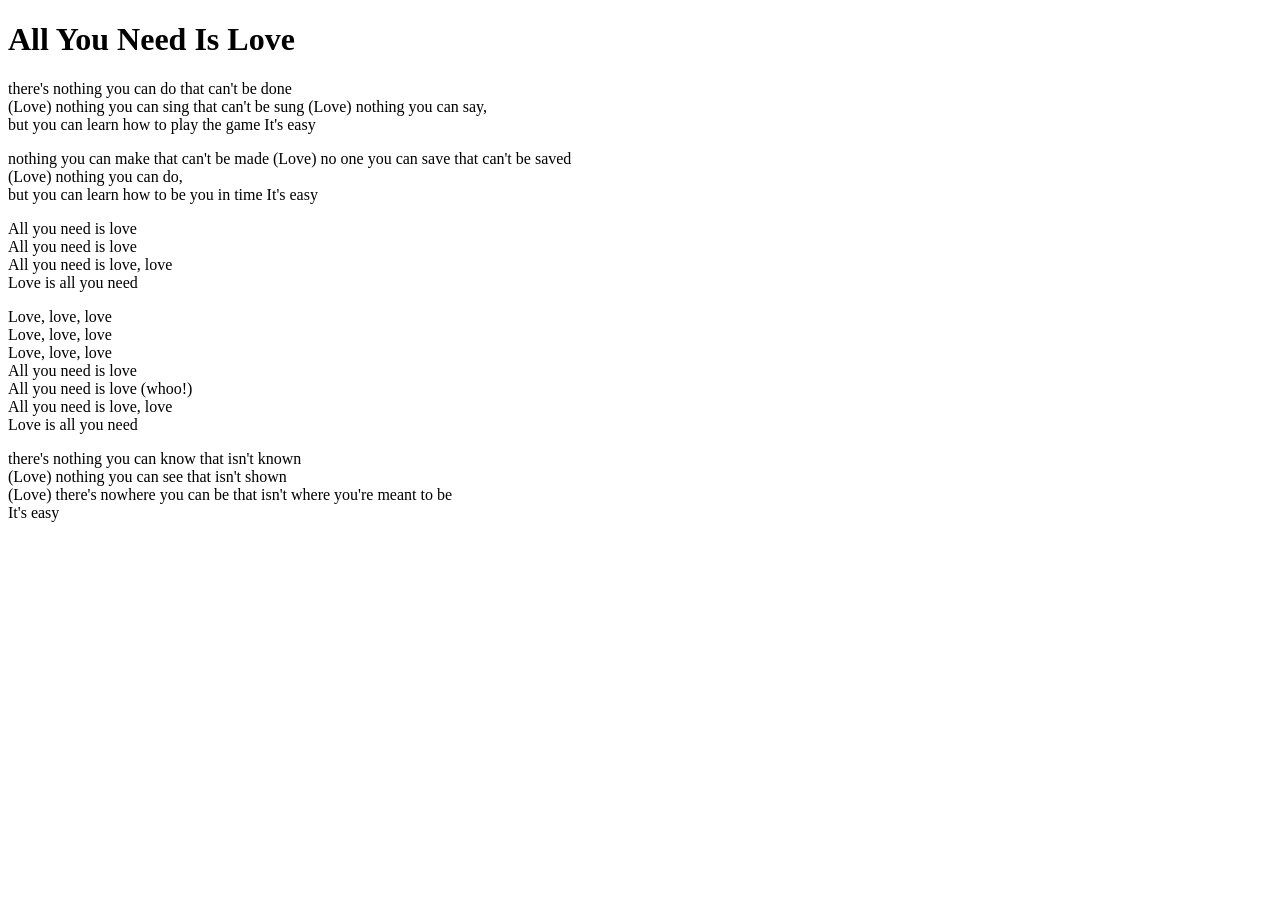
<file: kapitel-1/love/index.html>
<!DOCTYPE html>
<html lang="en">
<head>
    <meta charset="UTF-8">
    <meta name="viewport" content="width=device-width, initial-scale=1.0">
    <title>All You Need Is Love</title>
    <link rel="stylesheet" href=" ">
</head>
<body>
    <h1>All You Need Is Love </h1>
    <p>there's nothing you can do that can't be done <br>
(Love) nothing you can sing that can't be sung
(Love) nothing you can say, <br> but you can learn how to play the game
It's easy</p>
<p>nothing you can make that can't be made
(Love) no one you can save that can't be saved <br>
(Love) nothing you can do, <br> but you can learn how to be you in time
It's easy</p>
<p>All you need is love <br>
All you need is love <br>
All you need is love, love <br>
Love is all you need <br></p>
<p>Love, love, love <br>
Love, love, love <br>
Love, love, love <br>
All you need is love <br>
All you need is love (whoo!) <br>
All you need is love, love <br>
Love is all you need <br></p>
<p>there's nothing you can know that isn't known <br>
(Love) nothing you can see that isn't shown <br> 
(Love) there's nowhere you can be that isn't where you're meant to be <br>
It's easy <br></p>
</body>
</html>
</file>
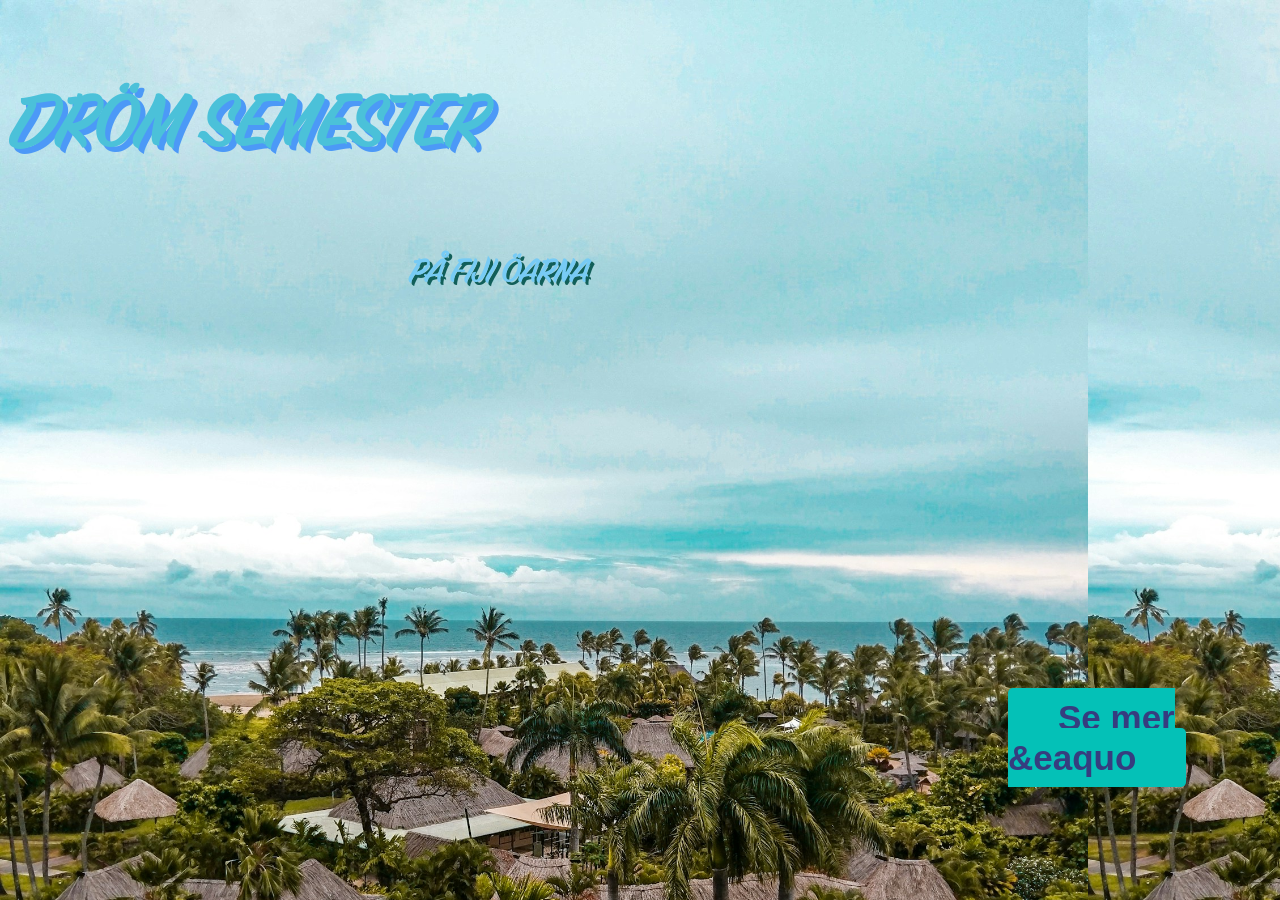
<file: kapitel-2/drömsemester/index.html>
<!DOCTYPE html>
<html lang="en">
<head>
    <meta charset="UTF-8">
    <meta name="viewport" content="width=device-width, initial-scale=1.0">
    <title>Dröm semester</title>
    <link rel="stylesheet" href="style.css">
</head>
<body>
    <h1>Dröm semester</h1>
    <h2>PÅ Fiji öarna</h2>
    <p><a href="#">Se mer &eaquo</a></p>
</body>
</html>
</file>
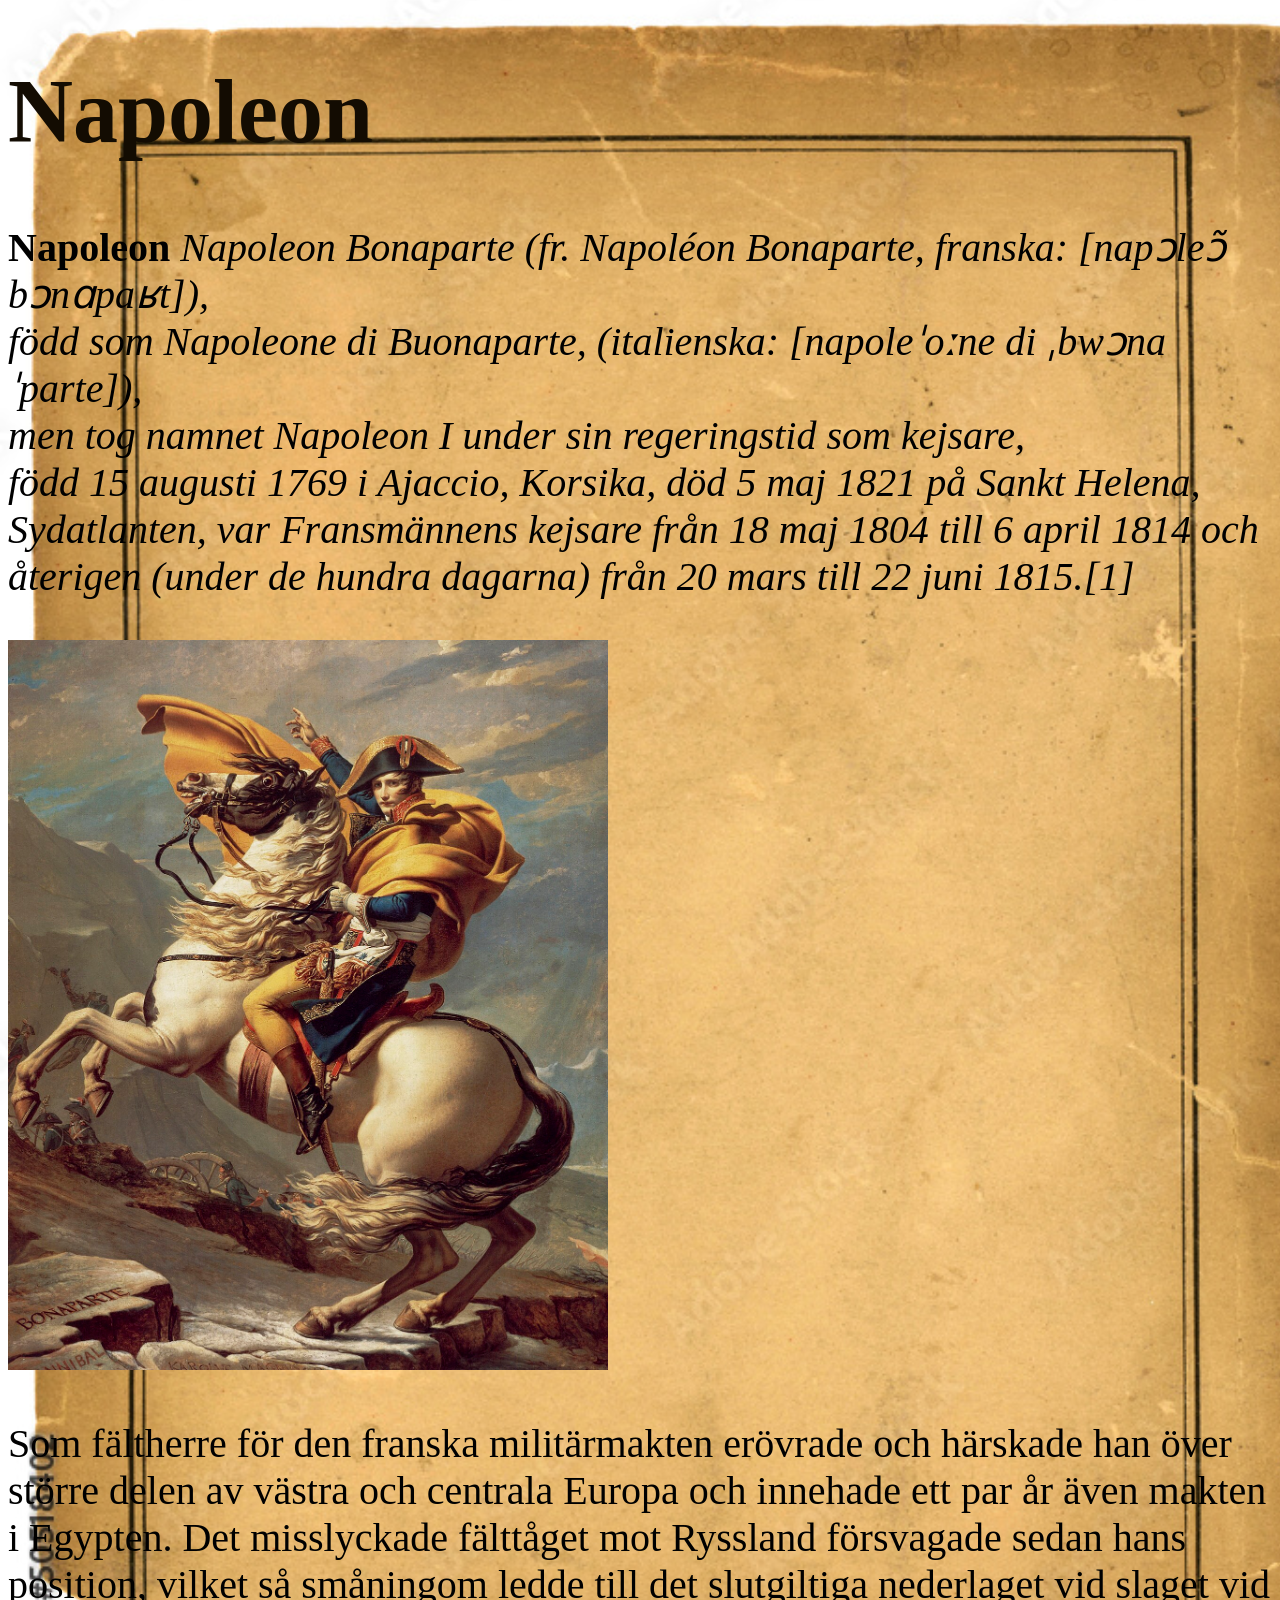
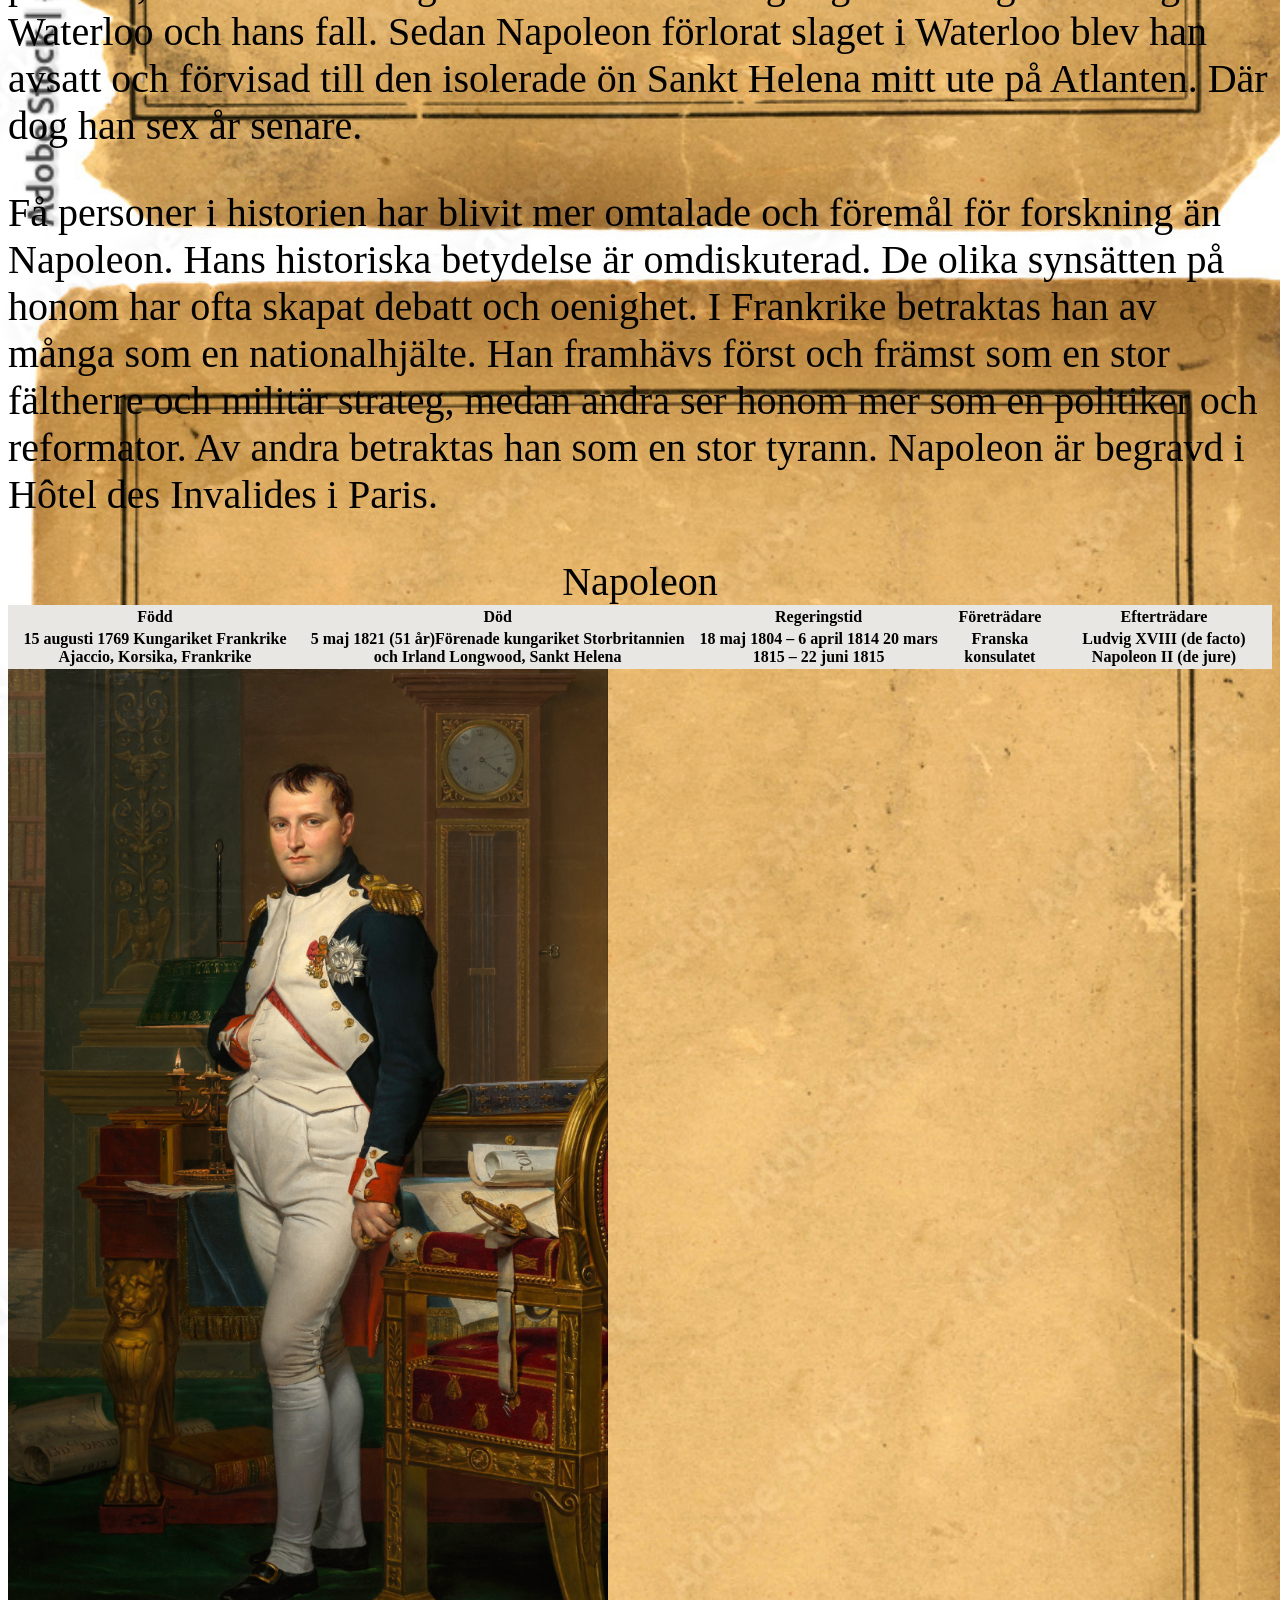
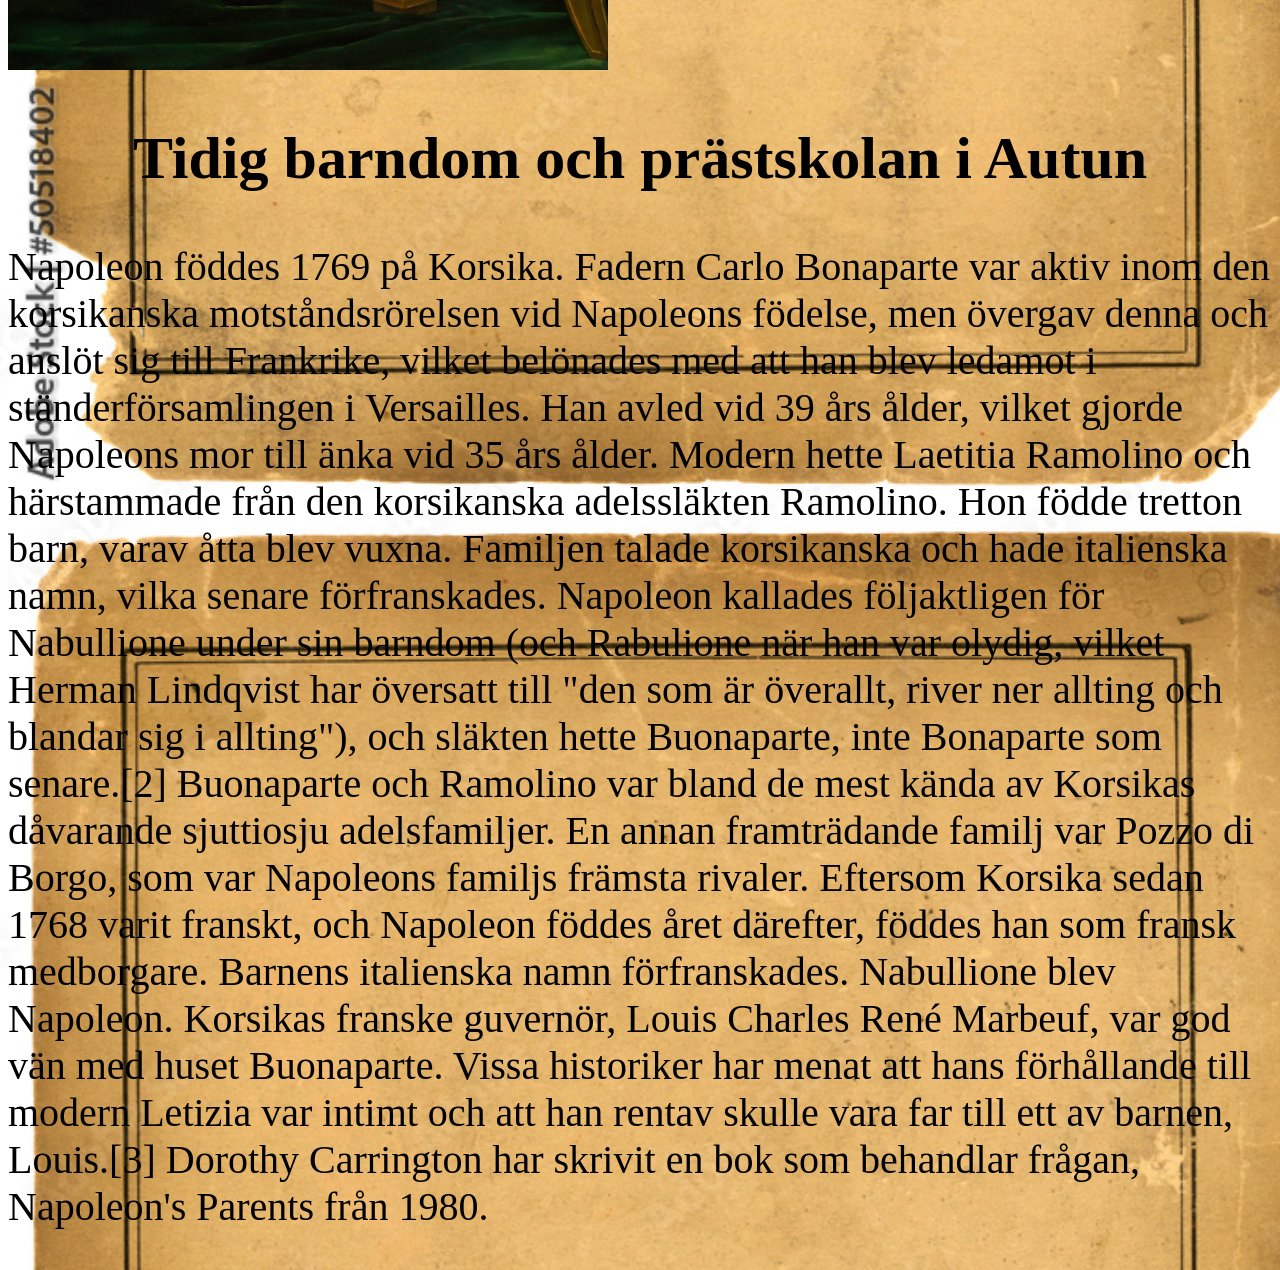
<file: kapitel-2/personportrarr/index.html>
<!DOCTYPE html>
<html lang="en">
<head>
    <meta charset="UTF-8">
    <meta name="viewport" content="width=device-width, initial-scale=1.0">
    <link rel="stylesheet" href="style.css">
    <title>Napoleon</title>
</head>
<body>
    <h1>Napoleon</h1>
    <p><strong>Napoleon</strong> <em> Napoleon Bonaparte (fr. Napoléon Bonaparte, franska: [napɔleɔ̃ bɔnɑpaʁt]), <br> född som Napoleone di Buonaparte, (italienska: [napoleˈoːne di ˌbwɔnaˈparte]),<br> men tog namnet Napoleon I under sin regeringstid som kejsare,<br> född 15 augusti 1769 i Ajaccio, Korsika, död 5 maj 1821 på Sankt Helena, Sydatlanten, var Fransmännens kejsare från 18 maj 1804 till 6 april 1814 och återigen (under de hundra dagarna) från 20 mars till 22 juni 1815.[1]</em></p>
    <p><img src="./bilder/David_-_Napoleon_crossing_the_Alps_-_Malmaison2.jpg" alt=""></p>
    <p>Som fältherre för den franska militärmakten erövrade och härskade han över större delen av västra och centrala Europa och innehade ett par år även makten i Egypten. Det misslyckade fälttåget mot Ryssland försvagade sedan hans position, vilket så småningom ledde till det slutgiltiga nederlaget vid slaget vid Waterloo och hans fall. Sedan Napoleon förlorat slaget i Waterloo blev han avsatt och förvisad till den isolerade ön Sankt Helena mitt ute på Atlanten. Där dog han sex år senare.</p>
    <p>Få personer i historien har blivit mer omtalade och föremål för forskning än Napoleon. Hans historiska betydelse är omdiskuterad. De olika synsätten på honom har ofta skapat debatt och oenighet. I Frankrike betraktas han av många som en nationalhjälte. Han framhävs först och främst som en stor fältherre och militär strateg, medan andra ser honom mer som en politiker och reformator. Av andra betraktas han som en stor tyrann. Napoleon är begravd i Hôtel des Invalides i Paris.</p>
    <table>
        <caption>Napoleon</caption>
        <tr>
            <th>Född</th>
            <th>Död</th>
            <th>Regeringstid</th>
            <th>Företrädare</th>
            <th>Efterträdare</th>
        </tr>
        <tr>
            <th>15 augusti 1769 Kungariket Frankrike Ajaccio, Korsika, Frankrike</th>
            <th>5 maj 1821 (51 år)Förenade kungariket Storbritannien och Irland Longwood, Sankt Helena</th>
            <th>18 maj 1804 – 6 april 1814 20 mars 1815 – 22 juni 1815</th>
            <th>Franska konsulatet</th>
            <th>	Ludvig XVIII (de facto) Napoleon II (de jure)</th>
        </tr>
    </table>
    <img src="./bilder/Jacques-Louis_David_-_The_Emperor_Napoleon_in_His_Study_at_the_Tuileries_-_Google_Art_Project.jpg" alt="">
    <h2>Tidig barndom och prästskolan i Autun</h2>
    <p>Napoleon föddes 1769 på Korsika. Fadern Carlo Bonaparte var aktiv inom den korsikanska motståndsrörelsen vid Napoleons födelse, men övergav denna och anslöt sig till Frankrike, vilket belönades med att han blev ledamot i ständerförsamlingen i Versailles. Han avled vid 39 års ålder, vilket gjorde Napoleons mor till änka vid 35 års ålder. Modern hette Laetitia Ramolino och härstammade från den korsikanska adelssläkten Ramolino. Hon födde tretton barn, varav åtta blev vuxna. Familjen talade korsikanska och hade italienska namn, vilka senare förfranskades. Napoleon kallades följaktligen för Nabullione under sin barndom (och Rabulione när han var olydig, vilket Herman Lindqvist har översatt till "den som är överallt, river ner allting och blandar sig i allting"), och släkten hette Buonaparte, inte Bonaparte som senare.[2] Buonaparte och Ramolino var bland de mest kända av Korsikas dåvarande sjuttiosju adelsfamiljer. En annan framträdande familj var Pozzo di Borgo, som var Napoleons familjs främsta rivaler. Eftersom Korsika sedan 1768 varit franskt, och Napoleon föddes året därefter, föddes han som fransk medborgare. Barnens italienska namn förfranskades. Nabullione blev Napoleon. Korsikas franske guvernör, Louis Charles René Marbeuf, var god vän med huset Buonaparte. Vissa historiker har menat att hans förhållande till modern Letizia var intimt och att han rentav skulle vara far till ett av barnen, Louis.[3] Dorothy Carrington har skrivit en bok som behandlar frågan, Napoleon's Parents från 1980.</p>
</body>
</html>
</file>
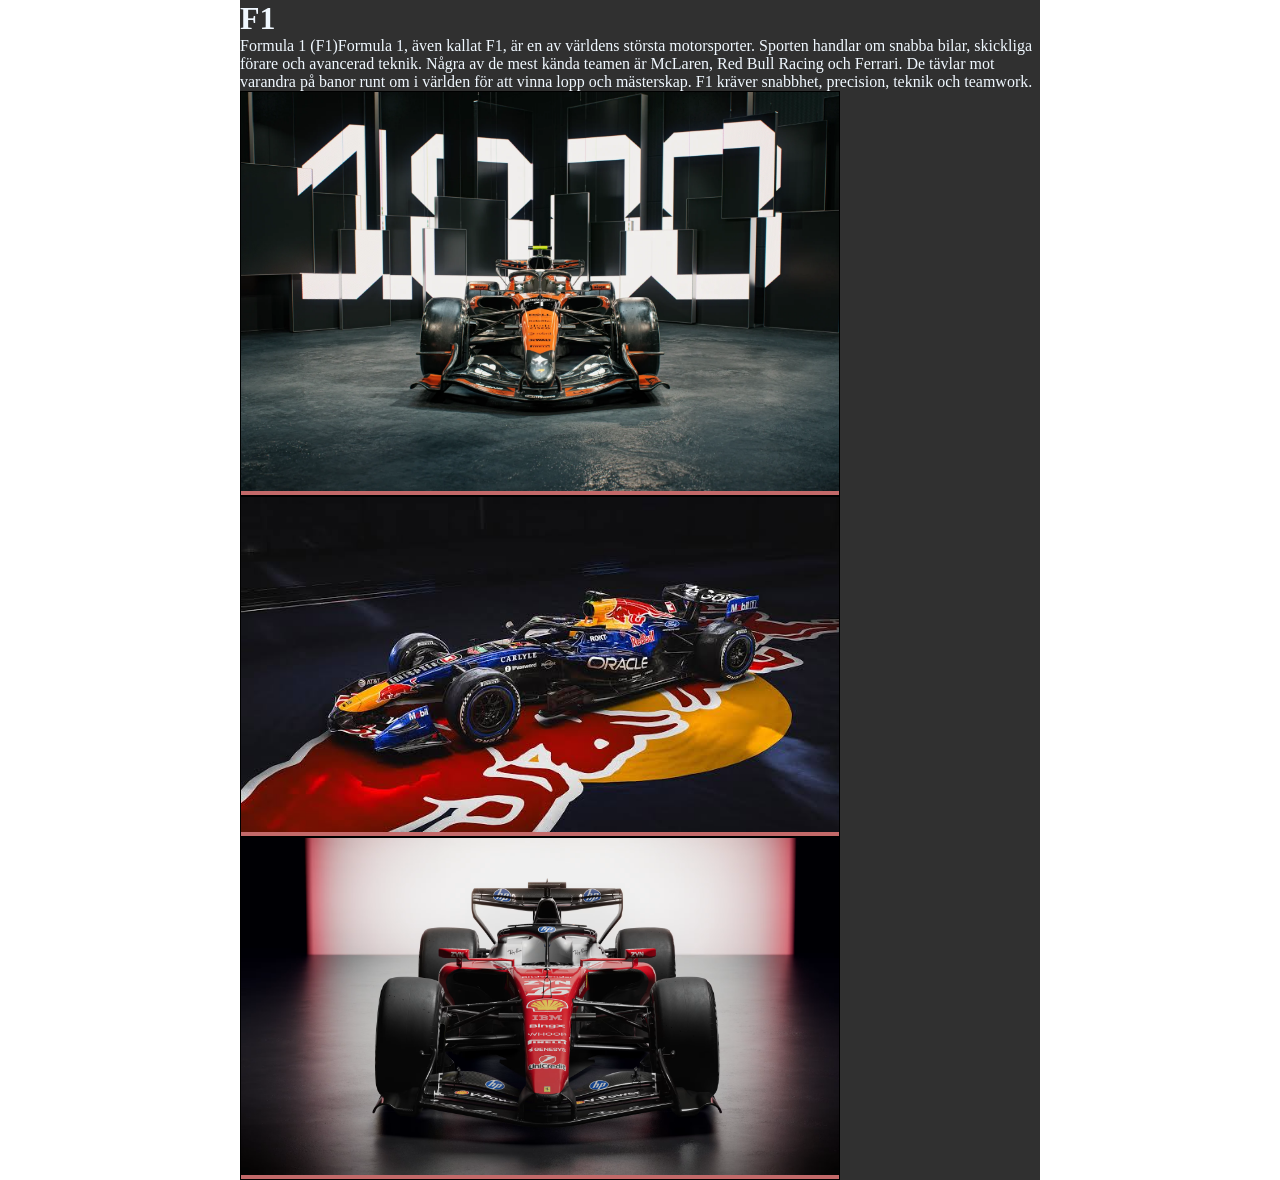
<file: kapitel-3/portfolio/index.html>
<!DOCTYPE html>
<html lang="en">
<head>
    <meta charset="UTF-8">
    <meta name="viewport" content="width=device-width, initial-scale=1.0">
    <title>Document</title>
    <link rel="stylesheet" href="style.css">
</head>
<body>
    <div class="contener">
        <h1>F1</h1>
        <p class="intro"> Formula 1 (F1)Formula 1, även kallat F1, är en av världens största motorsporter. Sporten handlar om snabba bilar, skickliga förare och avancerad teknik. Några av de mest kända teamen är McLaren, Red Bull Racing och Ferrari. De tävlar mot varandra på banor runt om i världen för att vinna lopp och mästerskap. F1 kräver snabbhet, precision, teknik och teamwork.</p>
        <div class="box"> 
            <img src="./bilder/mac.webp" alt="">
            <p class="bildtext"></p>

        </div>
        <div class="box">
            <img src="./bilder/red.jpeg" alt="">
            <p class="bildtext"></p>
        </div>
        <div class="box">
            <img src="./bilder/fer.avif" alt="">
            <p class="bildtext"></p>

        </div>
    </div>
</body>
</html>
</file>
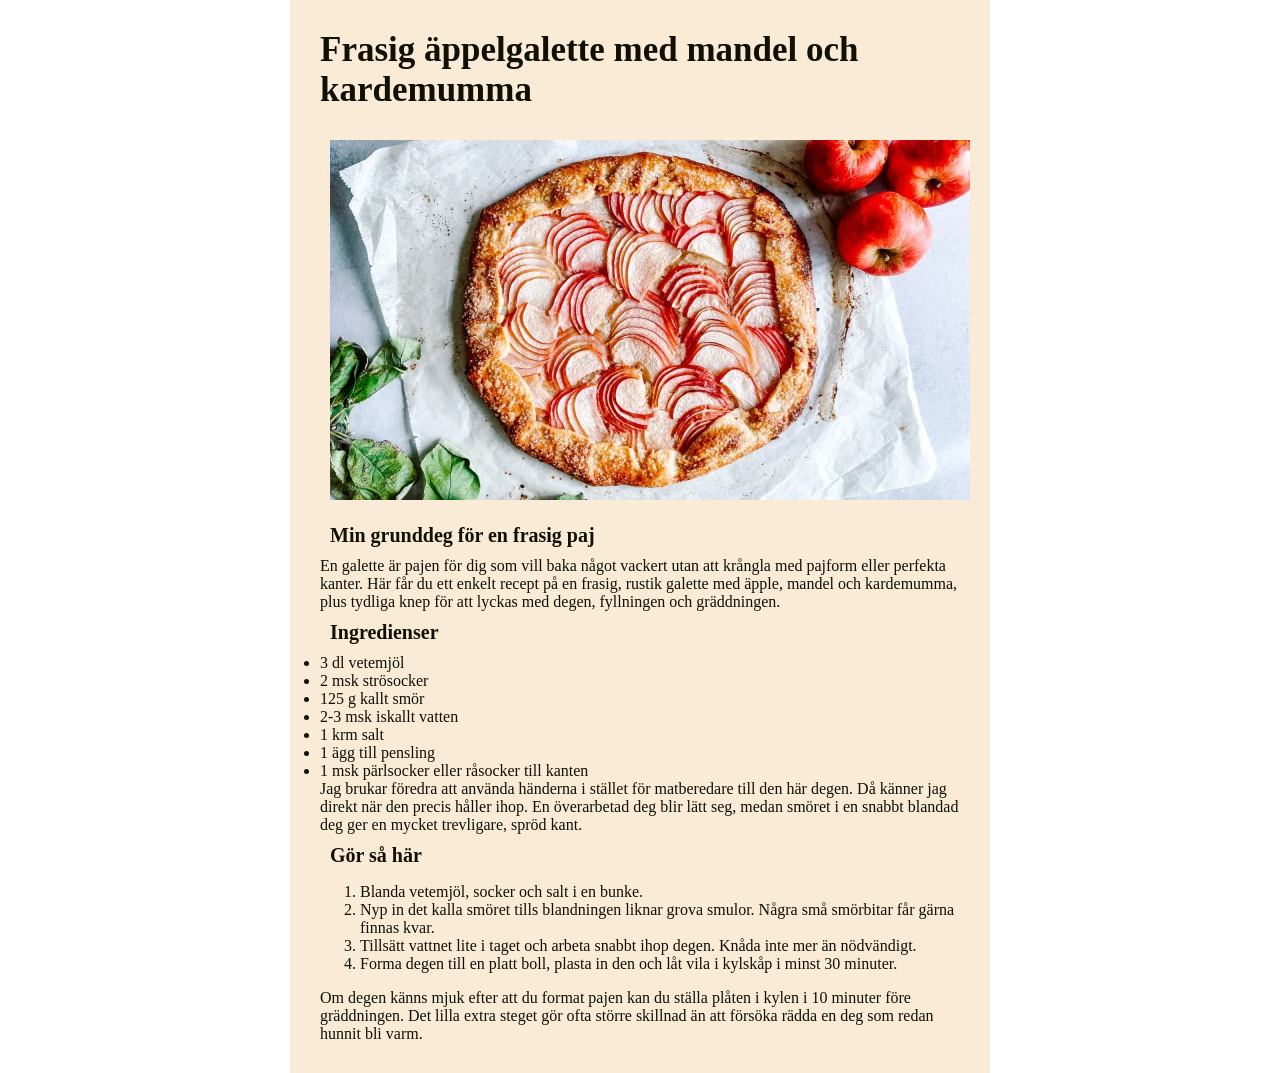
<file: kapitel-3/scones/index.html>
<!DOCTYPE html>
<html lang="en">
<head>
    <meta charset="UTF-8">
    <meta name="viewport" content="width=device-width, initial-scale=1.0">
    <title>Scones</title>
    <link rel="stylesheet" href="style.css">
</head>
<body>
    <div>
        <h1>Frasig äppelgalette med mandel och kardemumma</h1>
        <img src="./bilder/frasig-appelgalette-med-mandel-och-kardemumma.webp" alt="">
        <h2>Min grunddeg för en frasig paj</h2>
        <p>En galette är pajen för dig som vill baka något vackert utan att krångla med pajform eller perfekta kanter. Här får du ett enkelt recept på en frasig, rustik galette med äpple, mandel och kardemumma, plus tydliga knep för att lyckas med degen, fyllningen och gräddningen.</p>
        <h2>Ingredienser</h2>
        <ul>
            <li>3 dl vetemjöl</li>
            <li>2 msk strösocker</li>
            <li>125 g kallt smör</li>
            <li>2-3 msk iskallt vatten</li>
            <li>1 krm salt</li>
            <li>1 ägg till pensling</li>
            <li>1 msk pärlsocker eller råsocker till kanten</li>
        </ul>
        <p>Jag brukar föredra att använda händerna i stället för matberedare till den här degen. Då känner jag direkt när den precis håller ihop. En överarbetad deg blir lätt seg, medan smöret i en snabbt blandad deg ger en mycket trevligare, spröd kant.</p>
        <h2>Gör så här</h2>
        <ol>
            <li>Blanda vetemjöl, socker och salt i en bunke.</li>
            <li>Nyp in det kalla smöret tills blandningen liknar grova smulor. Några små smörbitar får gärna finnas kvar.</li>
            <li>Tillsätt vattnet lite i taget och arbeta snabbt ihop degen. Knåda inte mer än nödvändigt.</li>
            <li>Forma degen till en platt boll, plasta in den och låt vila i kylskåp i minst 30 minuter.</li>

        </ol>
        <p>Om degen känns mjuk efter att du format pajen kan du ställa plåten i kylen i 10 minuter före gräddningen. Det lilla extra steget gör ofta större skillnad än att försöka rädda en deg som redan hunnit bli varm.</p>

    </div>
</body>
</html>
</file>
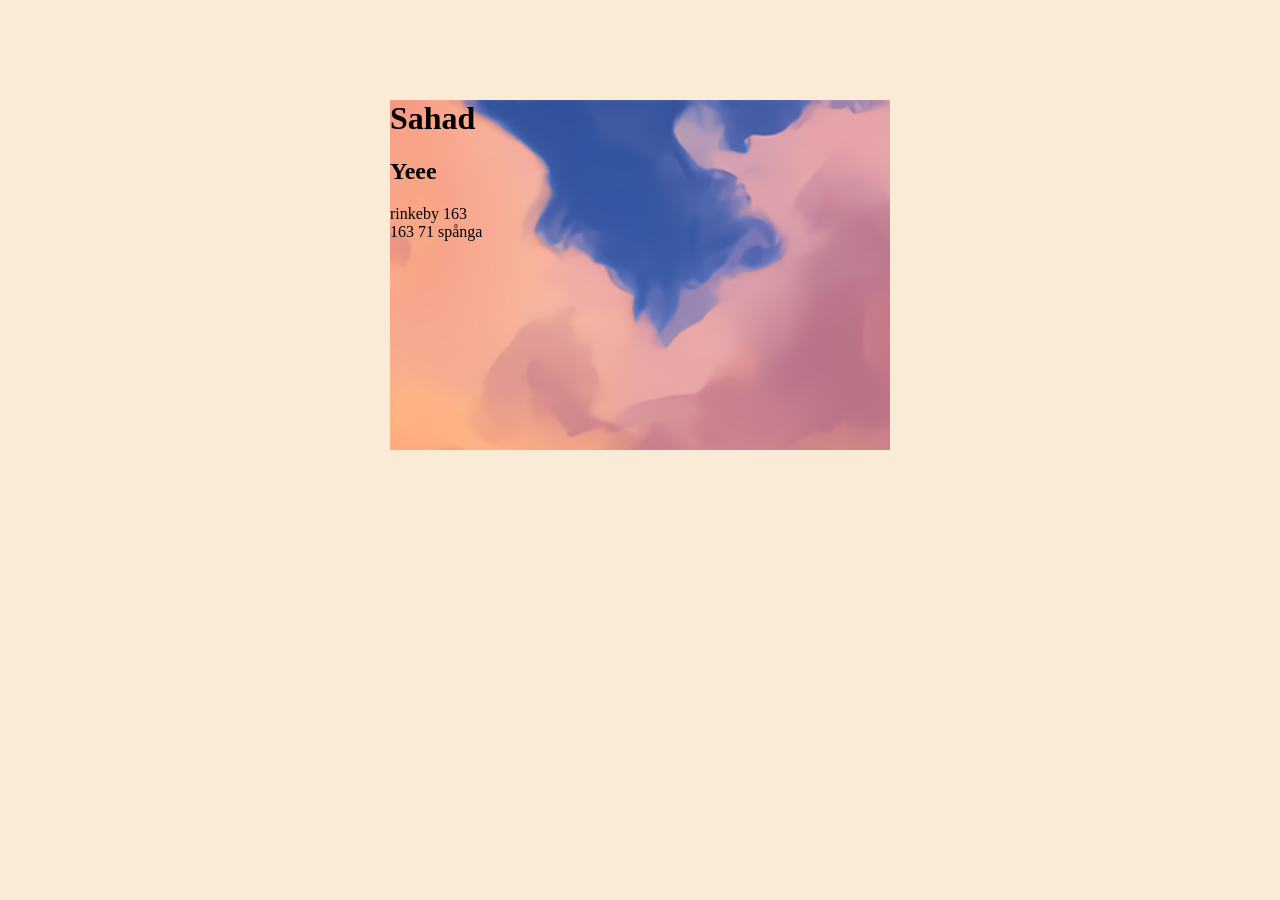
<file: kapitel-3/visitkort/index.html>
<!DOCTYPE html>
<html lang="en">
<head>
    <meta charset="UTF-8">
    <meta name="viewport" content="width=device-width, initial-scale=1.0">
    <title>Document</title>
    <link rel="stylesheet" href="style.css">
</head>
<body>
    <div>
        <h1>Sahad</h1>
        <h2>Yeee</h2>
        <p>rinkeby 163 <br>
        163 71 spånga</p>
    </div>
</body>
</html>
</file>
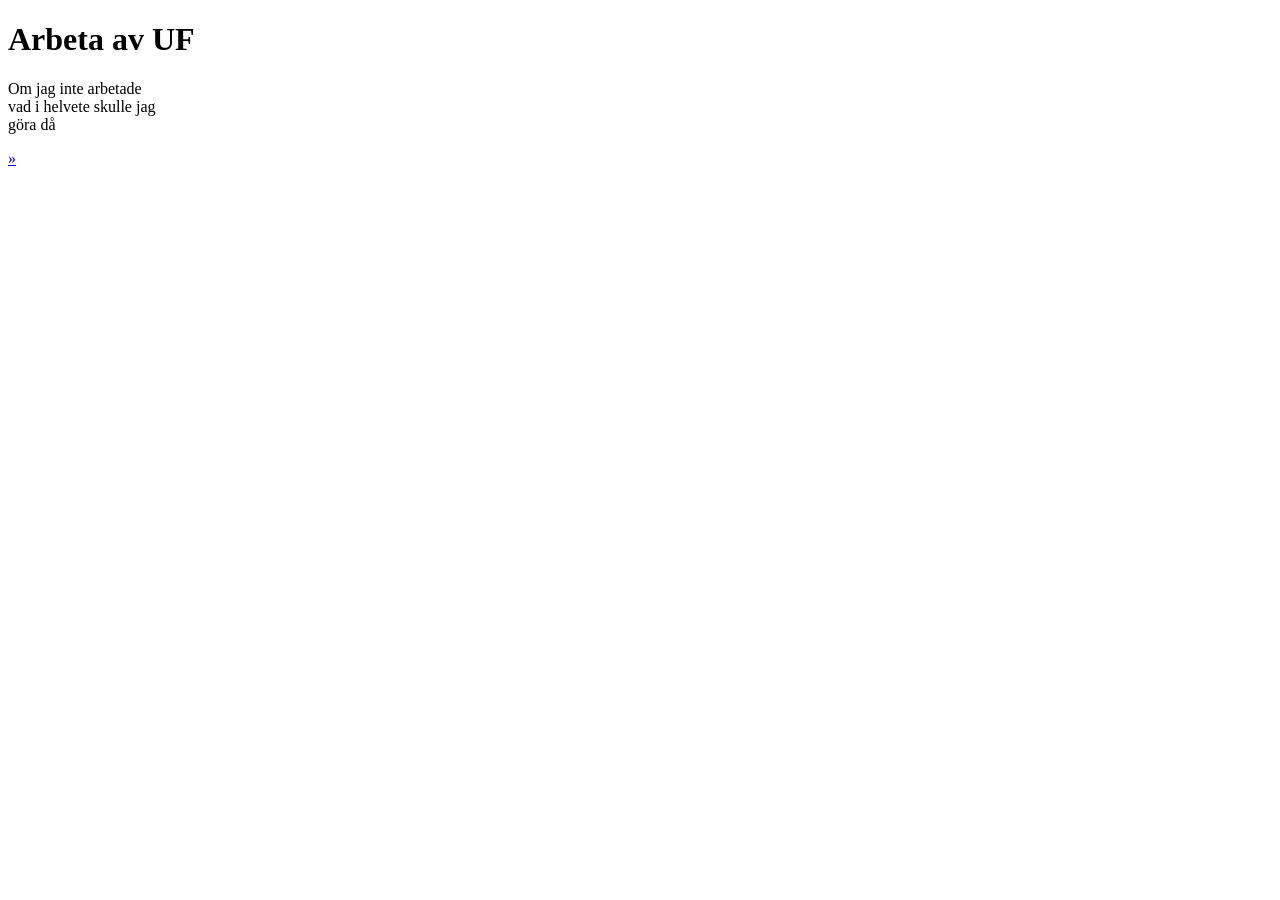
<file: kapitel-3/arbete/sida1.html>
<!DOCTYPE html>
<html lang="en">
<head>
    <meta charset="UTF-8">
    <meta name="viewport" content="width=device-width, initial-scale=1.0">
    <title>Arbeta av UF </title>
</head>
<body>
    <div>
        <h1>Arbeta av UF</h1>
        <p>Om jag inte arbetade <br>
        vad i helvete skulle jag <br>
        göra då</p>
        <a href="#">&raquo;</a>
    </div>
</body>
</html>
</file>
<file: kapitel-2/drömsemester/style.css>
@import url('https://fonts.googleapis.com/css2?family=Birthstone&display=swap');
body {
    background-image: url(./bilder/savir-c-mIce-ORMRho-unsplash.jpg);
    background-size: 85%;

}
h1 {
    color: #4bc1d9;
    font-family: "Birthstone", cursive;
    font-size: 90px;
    text-transform: uppercase;
    text-shadow: 5px 5px 0 #4c99f7;
}
h2 {
    color: #77cbf5;
    font-family: "Birthstone", cursive;
    font-size: 40px;
    text-transform: uppercase;
    text-shadow: 3px 3px 0 #115f59;
    margin-left: 400px;
}
p  {
    margin-left: 1000px;
    margin-top: 400px;
}
a  {
    color: #363d7f;
    font-family: sans-serif;
    font-weight: bold;
    font-size: 35px;
    text-decoration: none;
    background-color: #04c1b7;
    padding: 10px 50px 10px 50px;
    border-radius: 5px;
}
</file>
<file: kapitel-2/personportrarr/style.css>
body {
    background-image: url(./bilder/1000_F_50518402_FKef8lXQJPSkVx2x47RoZkmo1Qs1o5xu.jpg);
    background-size: 105%;
    
}
h1{
font-size: 90px;
color: rgb(19, 12, 2);
}
p {
    font-size: 40px;
    
}
table{
    background-color: #e8e7e4;
}
caption{
    font-size: 40px;
}
tr{}
th{}
td{}
img{
    width: 600px;
}

h2 {
    font-size: 60px;
    text-align: center;
}
</file>
<file: kapitel-3/portfolio/style.css>
/* Enkel CSS-reset */
html {
    box-sizing: border-box;
}
*, *:before, *:after {
    box-sizing: inherit;
}
body, h1, h2, h3, h4, h5, h6, p, ul {
    margin: 0;
    padding: 0;
}
img {
    max-width: 100%;
    height: auto;
}
div.contener{
    background-color: #303030;
    width: 800px;
    margin: auto;
    
    p{
        color: aliceblue;
    }
}
h1{
    color: aliceblue;
}
div.box {
    background-color: #c36969;
    width: 600px;
    border: 1px solid;
}
</file>
<file: kapitel-3/scones/style.css>
/* Enkel CSS-reset */
@import url('https://fonts.googleapis.com/css2?family=Birthstone&family=Edu+QLD+Hand:wght@400..700&display=swap');

html {
    box-sizing: border-box;
}
*, *:before, *:after {
    box-sizing: inherit;
}
body, h1, h2, h3, h4, h5, h6, p, ul {
    margin: 0;
    padding: 0;
}
div{
      font-family: "Edu QLD Hand", cursive;
      width: 700px;
      padding: 30px;
      margin-left: auto;
      margin-right: auto;
      background-color: antiquewhite;
      color: rgb(16, 16, 5);
}
h1{
    font-size: 35px;
    margin-bottom: 20px;
}
img{
    width: 100%;
    margin: 10px;
}
h2{
    font-size: 20px;
    margin: 10px;
}
p{}
h2{}
ul{}
li{margin-bottom: ;}
p{}
h2{}
ol{}
li{}
p{}
</file>
<file: kapitel-3/visitkort/style.css>
body {
    background-color: antiquewhite;
}
div {
    background-image:url(./bilder/wallhaven-g8dwve_3840x3072.png);
    background-position: ;
    width: 500px;
    height: 350px;
    margin-left: auto;
    margin-right: auto;
    margin-top: 100px;
    bor
}
</file>
